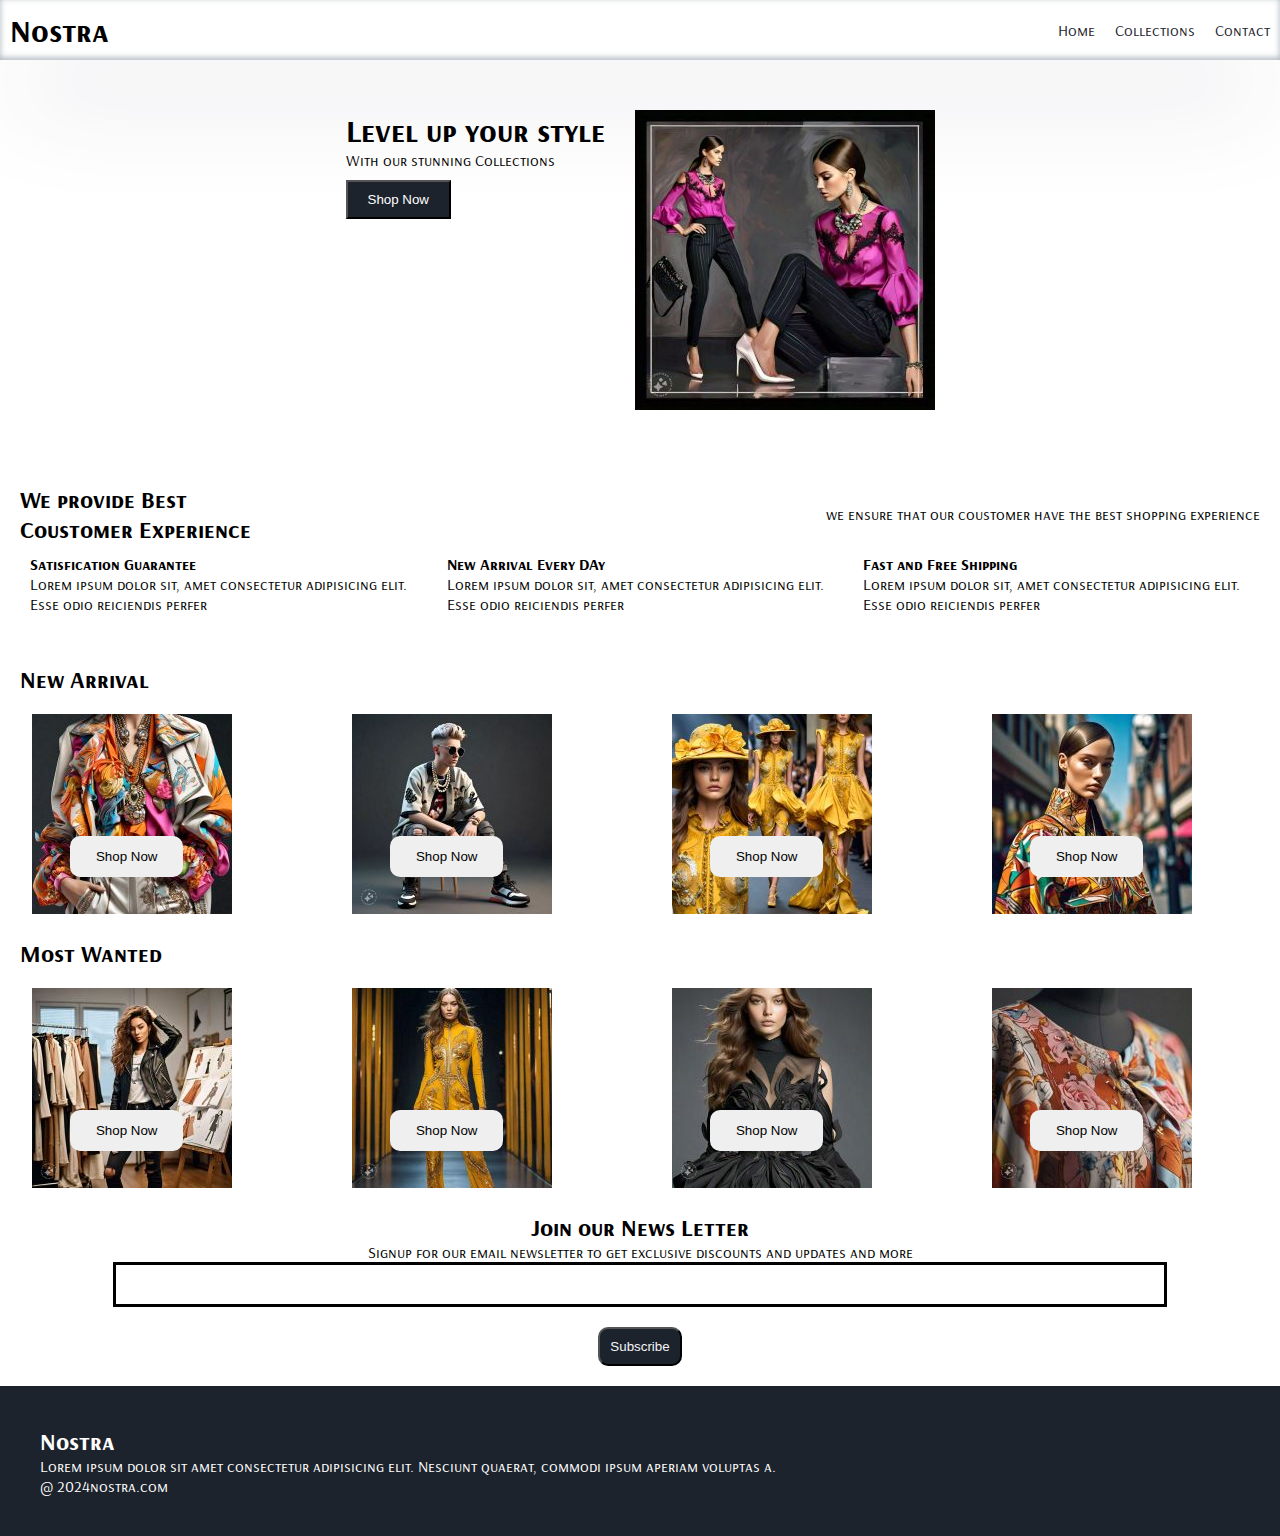
<file: index.html>
<!DOCTYPE html>
<html lang="en">

<head>
    <meta charset="UTF-8">
    <meta name="viewport" content="width=device-width, initial-scale=1.0">
    <title>Nostra</title>
    <!--style css-->
    <link rel="stylesheet" href="style.css">
    <!--Font style-->
    <link rel="preconnect" href="https://fonts.googleapis.com">
    <link rel="preconnect" href="https://fonts.gstatic.com" crossorigin>
    <link href="https://fonts.googleapis.com/css2?family=Arsenal+SC:ital,wght@0,400;0,700;1,400;1,700&display=swap"
        rel="stylesheet">
    <!-- Font Awsome-->
    <link rel="stylesheet" href="https://cdnjs.cloudflare.com/ajax/libs/font-awesome/6.6.0/css/all.min.css"
        integrity="sha512-Kc323vGBEqzTmouAECnVceyQqyqdsSiqLQISBL29aUW4U/M7pSPA/gEUZQqv1cwx4OnYxTxve5UMg5GT6L4JJg=="
        crossorigin="anonymous" referrerpolicy="no-referrer" />

</head>

<body>

    <!-- navbar -->
    <nav class="navbar">
        <h1>Nostra</h1>
        <div class="navbar-links">
            <p class="navbar-link"><a href="index.html">Home</a></p>
            <p class="navbar-link"><a href="collection.html">Collections</a></p>
            <p class="navbar-link"><a href="contact.html">Contact</a></p>
        </div>
        <div class="navbar-toggle" onclick="shownavbar()">
            <i class="fa-solid fa-bars "></i>
        </div>
    </nav>

    <!-- Side navbar -->
    <div class="side-navbar">
        <p style="text-align: end;" onclick="closenavbar()">
            <i class="fa-solid fa-xmark"></i>
        </p>
        <div class="side-navbar-links">
            <p class="side-navbar-link"><a href="index.html">Home</a></p>
            <p class="side-navbar-link"><a href="collection.html">Collections</a></p>
            <p class="side-navbar-link"><a href="contact.html">Contact</a></p>
        </div>
    </div>
    <!-- header -->
    <div class="header">
        <div>
            <h1>Level up your style</h1>
            <p>With our stunning Collections</p>
            <button class="header-button">Shop Now</button>
        </div>

        <div>
            <img class="header-image" src="fashion1.jpg " alt="">
        </div>
    </div>
    <!-- Service Section-->
    <div class="service">
        <div class="service-container1">
            <div>
                <h2>We provide Best</h2>
                <h2>Coustomer Experience</h2>
            </div>

            <div>
                <p>we ensure that our coustomer have the best shopping experience</p>
            </div>
        </div>
        <div class="service-container2">
            <div>
                <i class="fa-regular fa-face-smile"></i>
                <h4>Satisfication Guarantee</h4>
                <p>Lorem ipsum dolor sit, amet consectetur adipisicing elit. Esse odio reiciendis perfer</p>
            </div>
            <div>
                <i class="fa-regular fa-face-smile"></i>
                <h4>New Arrival Every DAy</h4>
                <p>Lorem ipsum dolor sit, amet consectetur adipisicing elit. Esse odio reiciendis perfer</p>
            </div>
            <div>
                <i class="fa-regular fa-face-smile"></i>
                <h4>Fast and Free Shipping</h4>
                <p>Lorem ipsum dolor sit, amet consectetur adipisicing elit. Esse odio reiciendis perfer</p>
            </div>
        </div>
    </div>
    <h2 style="padding: 20px;">New Arrival</h2>
    <div class="new-arrival">
        <div class="new-arrival-container">
            <img src="fashion3.jpg" alt="">
            <button>Shop Now <i class="fa-solid fa-arrow-right"></i></button>
        </div>
        <div class="new-arrival-container">
            <img src="fashion2.jpg" alt="">
            <button>Shop Now <i class="fa-solid fa-arrow-right"></i></button>
        </div>
        <div class="new-arrival-container">
            <img src="fashion5.jpg" alt="">
            <button>Shop Now <i class="fa-solid fa-arrow-right"></i></button>
        </div>
        <div class="new-arrival-container">
            <img src="fashion4.jpg" alt="">
            <button>Shop Now <i class="fa-solid fa-arrow-right"></i></button>
        </div>
    </div>
    <h2 style="padding: 20px;">Most Wanted</h2>
    <div class="new-arrival">
        <div class="new-arrival-container">
            <img src="fashion8.jpg" alt="">
            <button>Shop Now <i class="fa-solid fa-arrow-right"></i></button>
        </div>
        <div class="new-arrival-container">
            <img src="fashion7.jpg" alt="">
            <button>Shop Now <i class="fa-solid fa-arrow-right"></i></button>
        </div>
        <div class="new-arrival-container">
            <img src="fashion9.jpg" alt="">
            <button>Shop Now <i class="fa-solid fa-arrow-right"></i></button>
        </div>
        <div class="new-arrival-container">
            <img src="fashion6.jpg" alt="">
            <button>Shop Now <i class="fa-solid fa-arrow-right"></i></button>
        </div>
    </div>
    <div class="news">
        <h2>Join our News Letter</h2>
        <p>Signup for our email newsletter to get exclusive discounts and updates and more </p>
        <div>
            <input type="text" class="search">
        </div>
        <div>
            <button>Subscribe</button>
        </div>
    </div>
    <!-- footer -->
    <div class="footer">
        <div class="footer-container">
            <div class="footer-box1">
                <h2 class="headingtext">Nostra</h2>
                <p>Lorem ipsum dolor sit amet consectetur adipisicing elit. Nesciunt quaerat, commodi ipsum aperiam
                    voluptas a.</p> 
                <div class="footer-icon">
                    <i class="fa-brands fa-instagram" style="color: white;"></i>
                    <i class="fa-brands fa-twitter" style="color: white;"></i>
                    <i class="fa-brands fa-facebook" style="color: white;"></i>
                </div>
            </div>
        </div>
        <p>@ 2024nostra.com</p>
    </div>
    <script src="index.js"></script>
</body>

</html>
</file>
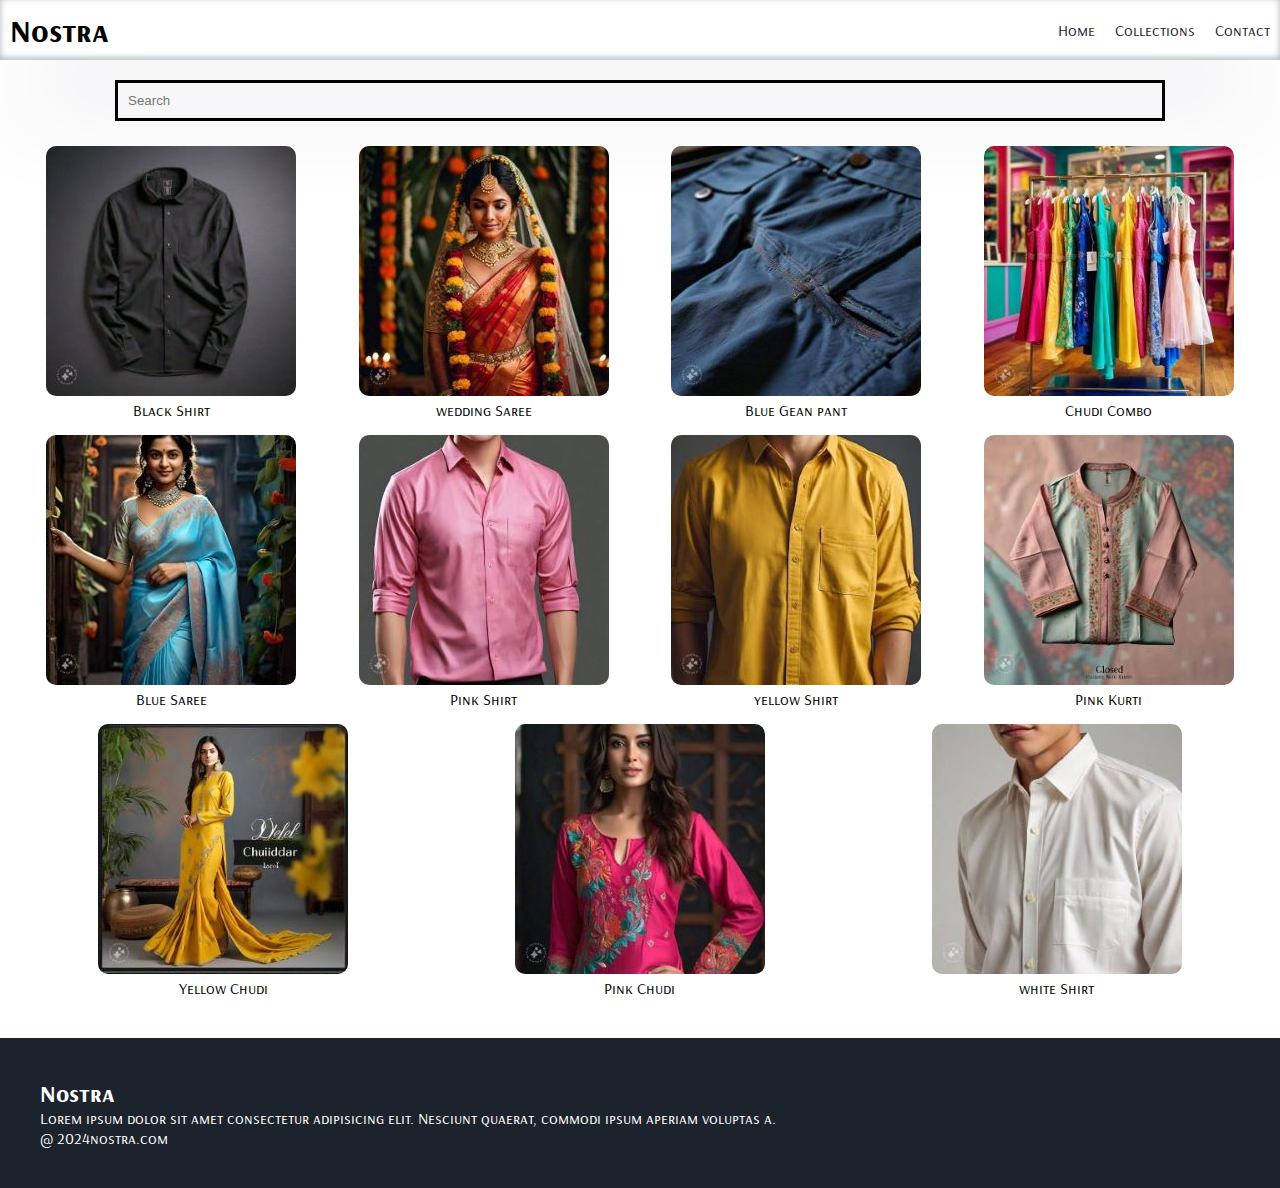
<file: collection.html>
<!DOCTYPE html>
<html lang="en">

<head>
    <meta charset="UTF-8">
    <meta name="viewport" content="width=device-width, initial-scale=1.0">
    <title>Nostra</title>
    <!--style css-->
    <link rel="stylesheet" href="style.css">
    <!--Font style-->
    <link rel="preconnect" href="https://fonts.googleapis.com">
    <link rel="preconnect" href="https://fonts.gstatic.com" crossorigin>
    <link href="https://fonts.googleapis.com/css2?family=Arsenal+SC:ital,wght@0,400;0,700;1,400;1,700&display=swap"
        rel="stylesheet">
    <!-- Font Awsome-->
    <link rel="stylesheet" href="https://cdnjs.cloudflare.com/ajax/libs/font-awesome/6.6.0/css/all.min.css"
        integrity="sha512-Kc323vGBEqzTmouAECnVceyQqyqdsSiqLQISBL29aUW4U/M7pSPA/gEUZQqv1cwx4OnYxTxve5UMg5GT6L4JJg=="
        crossorigin="anonymous" referrerpolicy="no-referrer" />

</head>

<body>

    <!-- navbar -->
    <nav class="navbar">
        <h1>Nostra</h1>
        <div class="navbar-links">
            <p class="navbar-link"><a href="index.html">Home</a></p>
            <p class="navbar-link"><a href="collection.html">Collections</a></p>
            <p class="navbar-link"><a href="contact.html">Contact</a></p>
        </div>
        <div class="navbar-toggle" onclick="shownavbar()">
            <i class="fa-solid fa-bars "></i>
        </div>
    </nav>

    <!-- Side navbar -->
    <div class="side-navbar">
        <p style="text-align: end;" onclick="closenavbar()">
            <i class="fa-solid fa-xmark"></i>
        </p>
        <div class="side-navbar-links">
            <p class="side-navbar-link"><a href="index.html">Home</a></p>
            <p class="side-navbar-link"><a href="collection.html">Collections</a></p>
            <p class="side-navbar-link"><a href="contact.html">Contact</a></p>
        </div>
    </div>
    <!-- products -->
    <div class="product-section">
        <form class="product-search">
            <input type="text" id="search" placeholder="Search">
            <i class="fa-solid fa-magnifying-glass"></i>
        </form>
        <div class="products" id="product">
            <div class="product-box">
                <img src="blackshirt.jpg" alt="">
                <p>Black Shirt</p>
            </div>
            <div class="product-box">
                <img src="weddingsaree.jpg" alt="">
                <p>wedding Saree</p>
            </div>
            <div class="product-box">
                <img src="geanpant.jpg" alt="">
                <p>Blue Gean pant</p>
            </div>
            <div class="product-box">
                <img src="girlscombo.jpg" alt="">
                <p>Chudi Combo</p>
            </div>
            <div class="product-box">
                <img src="skybluesaree.jpg" alt="">
                <p>Blue Saree</p>
            </div>
            <div class="product-box">
                <img src="pinkshirt.jpg" alt="">
                <p>Pink Shirt</p>
            </div>
            <div class="product-box">
                <img src="yellowshirt.jpg" alt="">
                <p>yellow Shirt</p>
            </div>
            <div class="product-box">
                <img src="pinkkurti.jpg" alt="">
                <p>Pink Kurti</p>
            </div>
            <div class="product-box">
                <img src="yellowchudi.jpg" alt="">
                <p>Yellow Chudi</p>
            </div>
            <div class="product-box">
                <img src="pinkchudi.jpg" alt="">
                <p>Pink Chudi</p>
            </div>
            <div class="product-box">
                <img src="whiteshirt.jpg" alt="">
                <p>white Shirt</p>
            </div>
        </div>
    </div>
    <!-- footer -->
    <div class="footer">
        <div class="footer-container">
            <div class="footer-box1">
                <h2 class="headingtext">Nostra</h2>
                <p>Lorem ipsum dolor sit amet consectetur adipisicing elit. Nesciunt quaerat, commodi ipsum aperiam
                    voluptas a.</p>
                <div class="footer-icon">
                    <i class="fa-brands fa-instagram" style="color: white;"></i>
                    <i class="fa-brands fa-twitter" style="color: white;"></i>
                    <i class="fa-brands fa-facebook" style="color: white;"></i>
                </div>
            </div>
        </div>
        <p>@ 2024nostra.com</p>
    </div>
    <script src="index.js"></script>
</body>

</html>
</file>
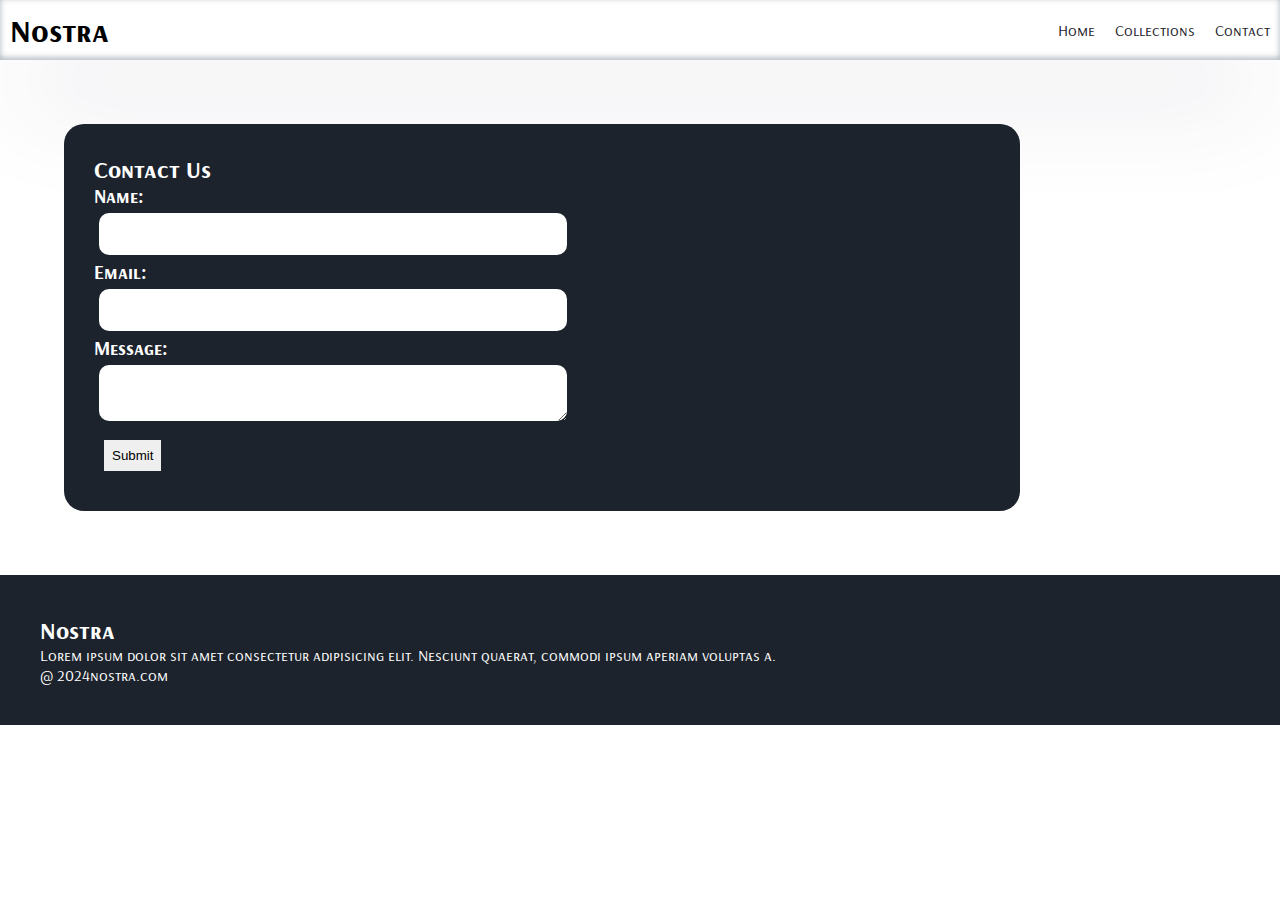
<file: contact.html>
<!DOCTYPE html>
<html lang="en">

<head>
    <meta charset="UTF-8">
    <meta name="viewport" content="width=device-width, initial-scale=1.0">
    <title>Nostra</title>
    <!--style css-->
    <link rel="stylesheet" href="style.css">
    <!--Font style-->
    <link rel="preconnect" href="https://fonts.googleapis.com">
    <link rel="preconnect" href="https://fonts.gstatic.com" crossorigin>
    <link href="https://fonts.googleapis.com/css2?family=Arsenal+SC:ital,wght@0,400;0,700;1,400;1,700&display=swap"
        rel="stylesheet">
    <!-- Font Awsome-->
    <link rel="stylesheet" href="https://cdnjs.cloudflare.com/ajax/libs/font-awesome/6.6.0/css/all.min.css"
        integrity="sha512-Kc323vGBEqzTmouAECnVceyQqyqdsSiqLQISBL29aUW4U/M7pSPA/gEUZQqv1cwx4OnYxTxve5UMg5GT6L4JJg=="
        crossorigin="anonymous" referrerpolicy="no-referrer" />

</head>

<body>

    <!-- navbar -->
    <nav class="navbar">
        <h1>Nostra</h1>
        <div class="navbar-links">
            <p class="navbar-link"><a href="index.html">Home</a></p>
            <p class="navbar-link"><a href="collection.html">Collections</a></p>
            <p class="navbar-link"><a href="contact.html">Contact</a></p>
        </div>
        <div class="navbar-toggle" onclick="shownavbar()">
            <i class="fa-solid fa-bars "></i>
        </div>
    </nav>

    <!-- Side navbar -->
    <div class="side-navbar">
        <p style="text-align: end;" onclick="closenavbar()">
            <i class="fa-solid fa-xmark"></i>
        </p>
        <div class="side-navbar-links">
            <p class="side-navbar-link"><a href="index.html">Home</a></p>
            <p class="side-navbar-link"><a href="collection.html">Collections</a></p>
            <p class="side-navbar-link"><a href="contact.html">Contact</a></p>
        </div>
    </div>
<!-- Contact -->
 <div class="contact">
    <div class="heading">
        <h2>Contact Us</h2>
    </div>
    <div class="details-box">
        <h3>Name:</h3>
        <input type="text">
    </div>
    <div class="details-box">
        <h3>Email:</h3>
        <input type="email">
    </div>
    <div class="details-box">
        <h3>Message:</h3>
        <textarea name="" id=""></textarea>
    </div>
    <button>Submit</button>
 </div>
    <!-- footer -->
    <div class="footer">
        <div class="footer-container">
            <div class="footer-box1">
                <h2 class="headingtext">Nostra</h2>
                <p>Lorem ipsum dolor sit amet consectetur adipisicing elit. Nesciunt quaerat, commodi ipsum aperiam
                    voluptas a.</p>
                <div class="footer-icon">
                    <i class="fa-brands fa-instagram" style="color: white;"></i>
                    <i class="fa-brands fa-twitter" style="color: white;"></i>
                    <i class="fa-brands fa-facebook" style="color: white;"></i>
                </div>
            </div>
        </div>
        <p>@ 2024nostra.com</p>
    </div>
    <script src="index.js"></script>
</body>

</html>
</file>
<file: style.css>
*{
margin: 0;
padding: 0;
}
body{
    font-family: "Arsenal SC", sans-serif;
    font-weight: 400;
    font-style: normal;
  }
.navbar{
  display: flex;
  justify-content:space-between ;
  padding: 10px;
  box-shadow: rgba(50, 50, 93, 0.25) 0px 50px 100px -20px, rgba(0, 0, 0, 0.3) 0px 30px 60px -30px, rgba(10, 37, 64, 0.35) 0px -2px 6px 0px inset;
}
.navbar-links{
  display: flex;
align-items: center;
column-gap: 20px;
box-shadow: lightgray;
}
.navbar-links a {
  text-decoration: none;
  color: #1D232c;
}
.navbar-links a:hover {
  text-decoration:underline;
  color: #1D232c;
}
.navbar-toggle{
  display: none;
}
/*Side Navbar*/
.side-navbar{
  background-color: #1D232c;
  width: 40%;
  height: 100%;
  left: -60%;
  padding: 30px;
  position: fixed;
  color: aliceblue;
  transition: 1.5s;
}
.side-navbar-link{
margin-bottom: 30px;
}
.side-navbar-link a{
text-decoration: none;
color: aliceblue;
}
.side-navbar-link a:hover{
  text-decoration: underline;
  }
/*Header*/
.header{
padding: 50px;
display: flex;
justify-content: center;
gap: 30px;
}
 
.header-button{
  padding: 10px 20px;
  margin-top: 10px;
  background-color: #1D232c;
  color:white;
  cursor: pointer;
}
/* service */
.service{
  padding: 20px;
}
.service-container1{
  display: flex;
  justify-content: space-between;
  align-items: center;
}
.service-container2{
  display: flex;
  justify-content: space-between;
  gap: 10px;
}
.service-container2 div{
  border-color: #f2f4f7;
  border-radius:5px;
  padding: 10px;
}
.new-arrival{
  display: flex;
  justify-content: space-around;
  flex-wrap: wrap;
}
.new-arrival-container{
  position: relative;
  flex-basis: 20%;
}
.new-arrival button{
  padding: 5% 10%;
  margin-top: 10px;
  position: absolute;
  top: 55%;
  left: 15%;
  border-radius: 10px;
  border: none;

}
.news{
  display: flex;
  flex-direction: column;
  align-items: center;
  margin-top: 20px;
}
.news input{
  padding: 12px;
  width: 80vw;
  margin-bottom: 10px;
  border: solid black;
}
.news button{
  margin-top: 10px;
  color:#f2f4f7;
  background-color:#1D232c;
  border-radius: 10px;
  padding: 10px;   
}
.footer{
  margin-top: 20px;
  padding: 40px;
  background-color: #1D232c;
  color:white;
}
.product-section{
  margin-top: 20px;
  }
  .product-search{
   width: 80%;
   border: solid black;
   display: flex;
   justify-content: space-between;
   align-items: center;
   padding: 10px;
   margin: auto;
  }
  .product-search > input{
    border: none;
    background-color: transparent;
    width: 100%;

  }
  .product-search > input:focus{
    outline: none;
  }
  .products{
     padding: 20px;
     display: flex;
     gap: 10px;
     flex-wrap: wrap;
     justify-content: space-around;

  }
  .product-box{
    flex-basis: 20%;
    text-align: center;
    margin-top: 5px;
  }
  .product-box img{
    border-radius: 10px;
  }
.contact{
  background-color: #1D232c;
  color: white;
  width: 70%;
  padding: 30px;
  margin:5%;
  border-radius: 20px;

}
.details-box > input,textarea{
  padding: 10px;
  border-radius: 10px;
  width: 50%;
  height: auto;
  margin: 5px;
  font-size: larger;
  border: none;
}
.contact > button{
  padding: 8px;
  margin: 10px;
  border: none;
  
} 


/*Media querry*/
@media screen and (max-width:600px) {
  .navbar-toggle{
    display: block;
  }
  .navbar-links{
    display: none;
  }
  .service-container1{
    display: none;
  }
  .service-container2{
    flex-direction: column;
  }
  .details-box > input,textarea{
    font-size:small;
    
  }
}
</file>
